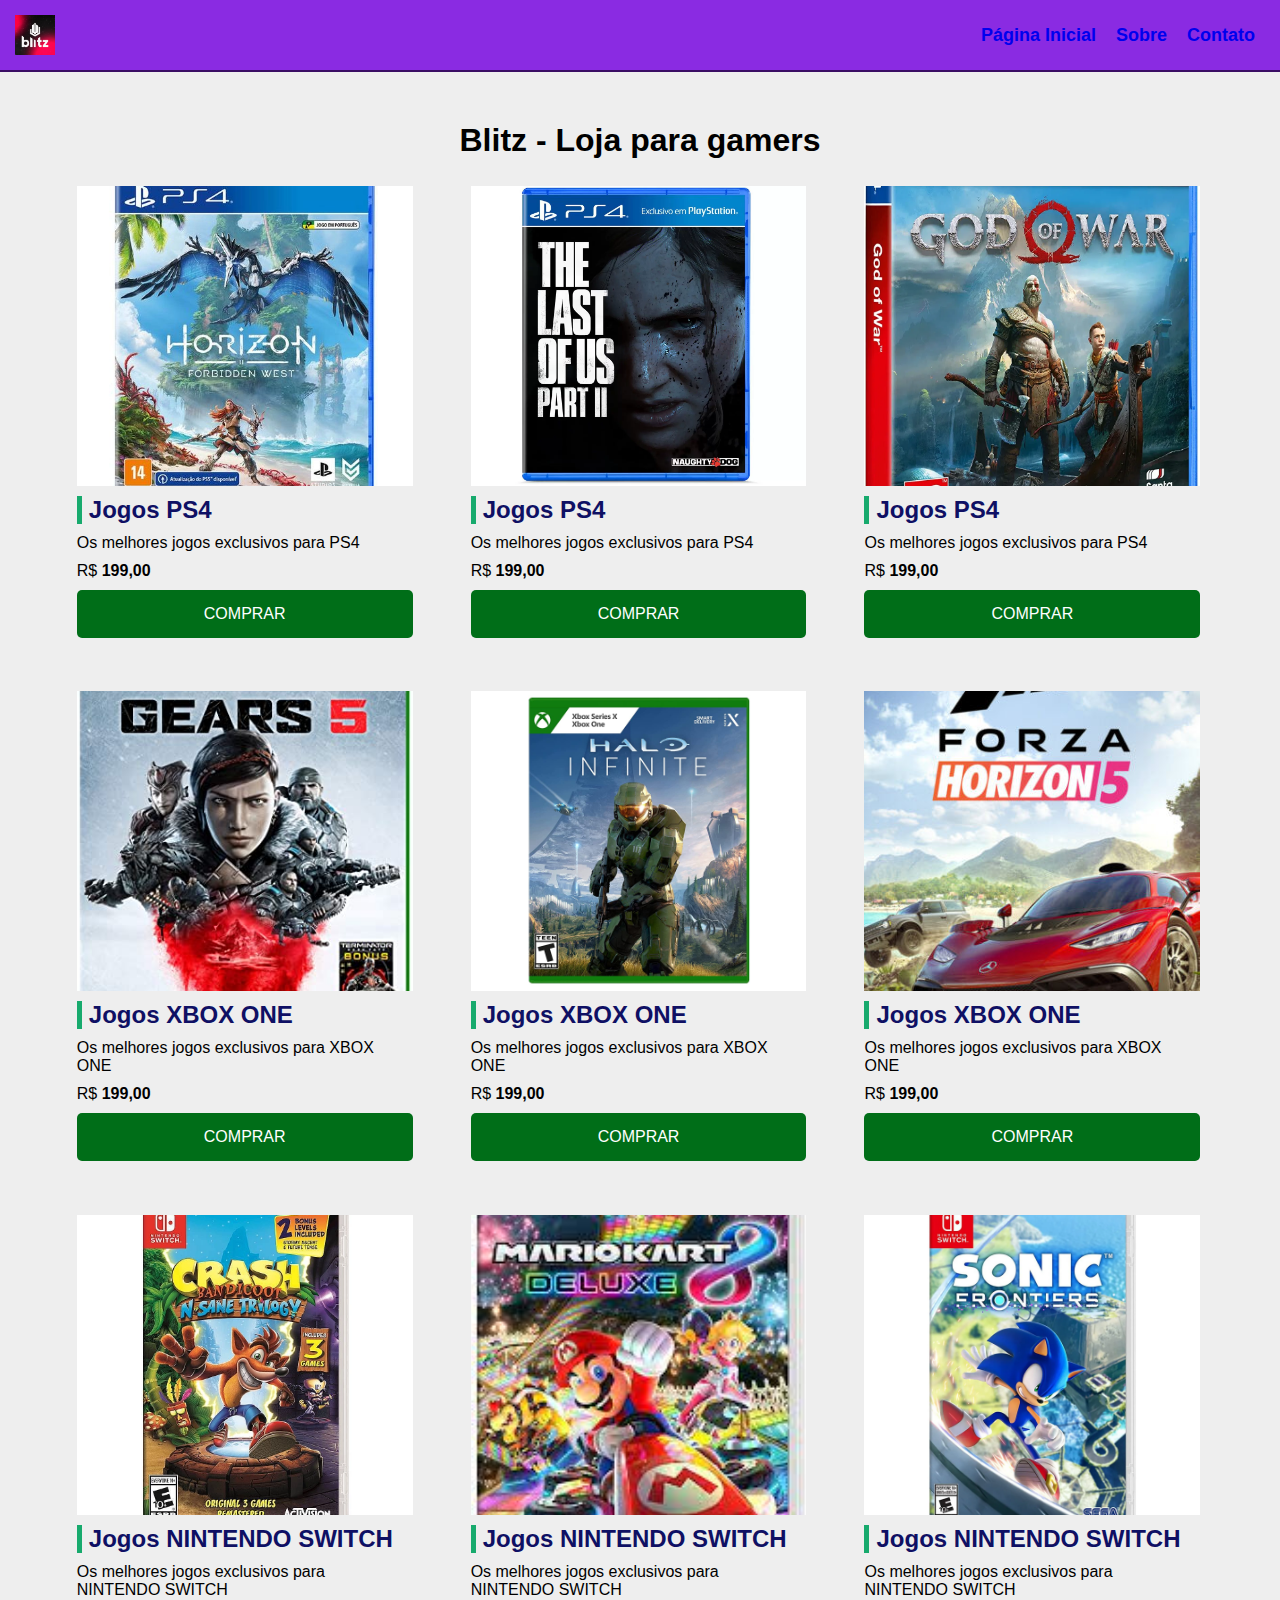
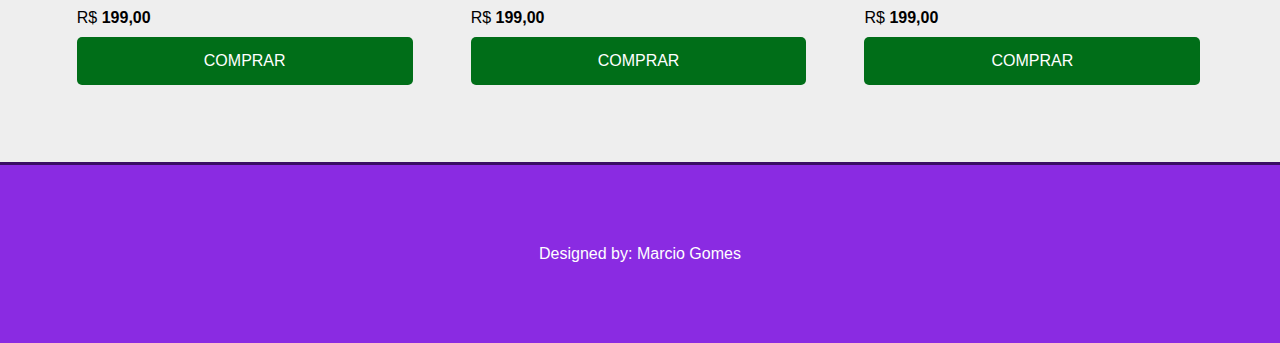
<file: index.html>
<!DOCTYPE html>
<html lang="en">
<head>
    <meta charset="UTF-8">
    <meta http-equiv="X-UA-Compatible" content="IE=edge">
    <meta name="viewport" content="width=device-width, initial-scale=1.0">
    <!--Título-->
    <title>Blitz</title>
    <!--CSS-->
<link rel="stylesheet" href="style.css">

</head>

<body>
    <!--Cabeçalho-->
    <header>
        <img class="logo-imagem" src="./imagens/logo.jpg" height="40px" width="40px">
        <ul>
            <li><a href="index.html" class="home">Página Inicial</a></li>
            <li><a href="sobre.html" class="sobre">Sobre</a></li>
            <li> <a href="contato.html" class="contato">Contato</a></li>
        </ul>
        </header>
        <!--Grade-->
        <main class="container">
        <h1>Blitz - Loja para gamers</h1>
        <section class="products-container">
            <div class="card">
                <div class="product-image" id="img1"></div>
                <h3>Jogos PS4</h3>
                <p>Os melhores jogos exclusivos para PS4</p>
                <p>R$
                    <span class="bold">199,00</span>
                </p>
                <a href="carrinho.html" class="btn">Comprar</a>
            </div>
            <div class="card">
                <div class="product-image" id="img2"></div>
                <h3>Jogos PS4</h3>
                <p>Os melhores jogos exclusivos para PS4</p>
                <p>R$
                    <span class="bold">199,00</span>
                </p>
                <a href="carrinho.html" class="btn">Comprar</a>
            </div>
            <div class="card">
                <div class="product-image" id="img3"></div>
                <h3>Jogos PS4</h3>
                <p>Os melhores jogos exclusivos para PS4</p>
                <p>R$
                    <span class="bold">199,00</span>
                </p>
                <a href="carrinho.html" class="btn">Comprar</a>
            </div>
            <div class="card">
                <div class="product-image" id="img4"></div>
                <h3>Jogos XBOX ONE</h3>
                <p>Os melhores jogos exclusivos para XBOX ONE</p>
                <p>R$
                    <span class="bold">199,00</span>
                </p>
                <a href="carrinho.html" class="btn">Comprar</a>
            </div>
            <div class="card">
                <div class="product-image" id="img5"></div>
                <h3>Jogos XBOX ONE</h3>
                <p>Os melhores jogos exclusivos para XBOX ONE</p>
                <p>R$
                    <span class="bold">199,00</span>
                </p>
                <a href="carrinho.html" class="btn">Comprar</a>
            </div>
            <div class="card">
                <div class="product-image" id="img6"></div>
                <h3>Jogos XBOX ONE</h3>
                <p>Os melhores jogos exclusivos para XBOX ONE</p>
                <p>R$
                    <span class="bold">199,00</span>
                </p>
                <a href="carrinho.html" class="btn">Comprar</a>
            </div>
            <div class="card">
                <div class="product-image" id="img7"></div>
                <h3>Jogos NINTENDO SWITCH</h3>
                <p>Os melhores jogos exclusivos para NINTENDO SWITCH</p>
                <p>R$
                    <span class="bold">199,00</span>
                </p>
                <a href="carrinho.html" class="btn">Comprar</a>
            </div>
            <div class="card">
                <div class="product-image" id="img8"></div>
                <h3>Jogos NINTENDO SWITCH</h3>
                <p>Os melhores jogos exclusivos para NINTENDO SWITCH</p>
                <p>R$
                    <span class="bold">199,00</span>
                </p>
                <a href="carrinho.html" class="btn">Comprar</a>
            </div>
            <div class="card">
                <div class="product-image" id="img9"></div>
                <h3>Jogos NINTENDO SWITCH</h3>
                <p>Os melhores jogos exclusivos para NINTENDO SWITCH</p>
                <p>R$
                    <span class="bold">199,00</span>
                </p>
                <a href="carrinho.html" class="btn">Comprar</a>
            </div>
        </section>
    </main>
    <!--Rodapé-->
    <footer>
        <p>Designed by: Marcio Gomes</p>
    </footer>

</body>
</html>
</file>
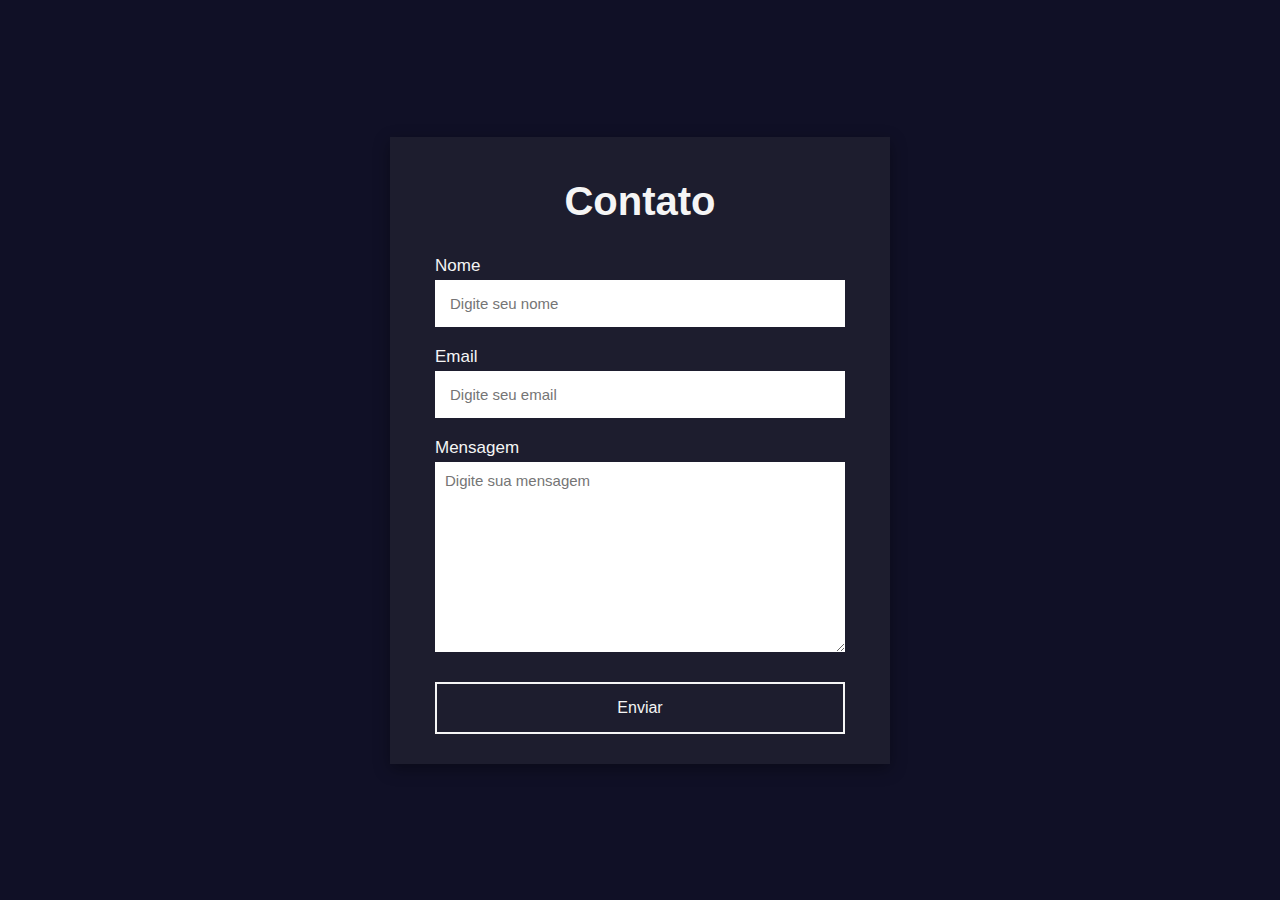
<file: contato.html>
<!DOCTYPE html>
<html lang="en">
<head>
    <meta charset="UTF-8">
    <meta http-equiv="X-UA-Compatible" content="IE=edge">
    <meta name="viewport" content="width=device-width, initial-scale=1.0">
    <link rel="stylesheet" href="./contato.css">
    <title>Formulário</title>
</head>
<body>
    <section>
        <h2>Contato</h2>
        <form action="https://api.staticforms.xyz/submit" method="post">
            <label>Nome</label>
            <input type="text" name="name" placeholder="Digite seu nome" required>
            <label>Email</label>
            <input type="email" name="email" placeholder="Digite seu email" required>
            <label>Mensagem</label>
            <textarea name="message" cols="30" rows="10" placeholder="Digite sua mensagem" required></textarea>
            <button type="submit">Enviar</button>
            <input type="hidden" name="accessKey" value="055b5ae5-6e31-4e1c-96b5-9bc32f72e517">
            <input type="hidden" name="redirectTo" value="http://127.0.0.1:5500/obrigado.html">
        </form>
    </section>
</body>
</html>
</file>
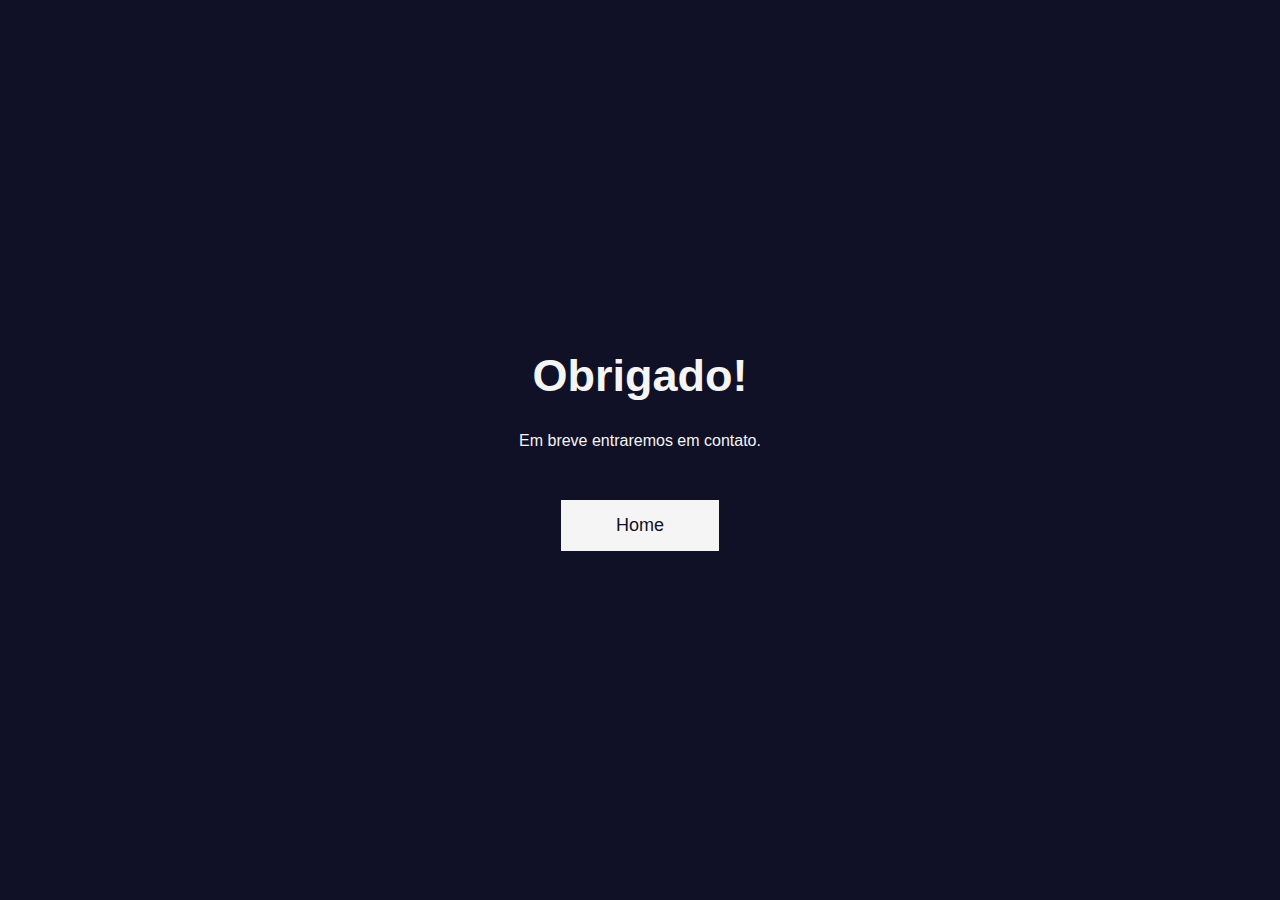
<file: obrigado.html>
<!DOCTYPE html>
<html lang="en">
<head>
    <meta charset="UTF-8">
    <meta http-equiv="X-UA-Compatible" content="IE=edge">
    <meta name="viewport" content="width=device-width, initial-scale=1.0">
    <link rel="stylesheet" href="contato.css">
    <title>Obrigado</title>
</head>
<body class="main">
    <h1 class="text">Obrigado!</h1>
    <p class="paragrafo">Em breve entraremos em contato.</p>
    <a href="index.html" class="btn">Home</a>
</body>
</html>
</file>
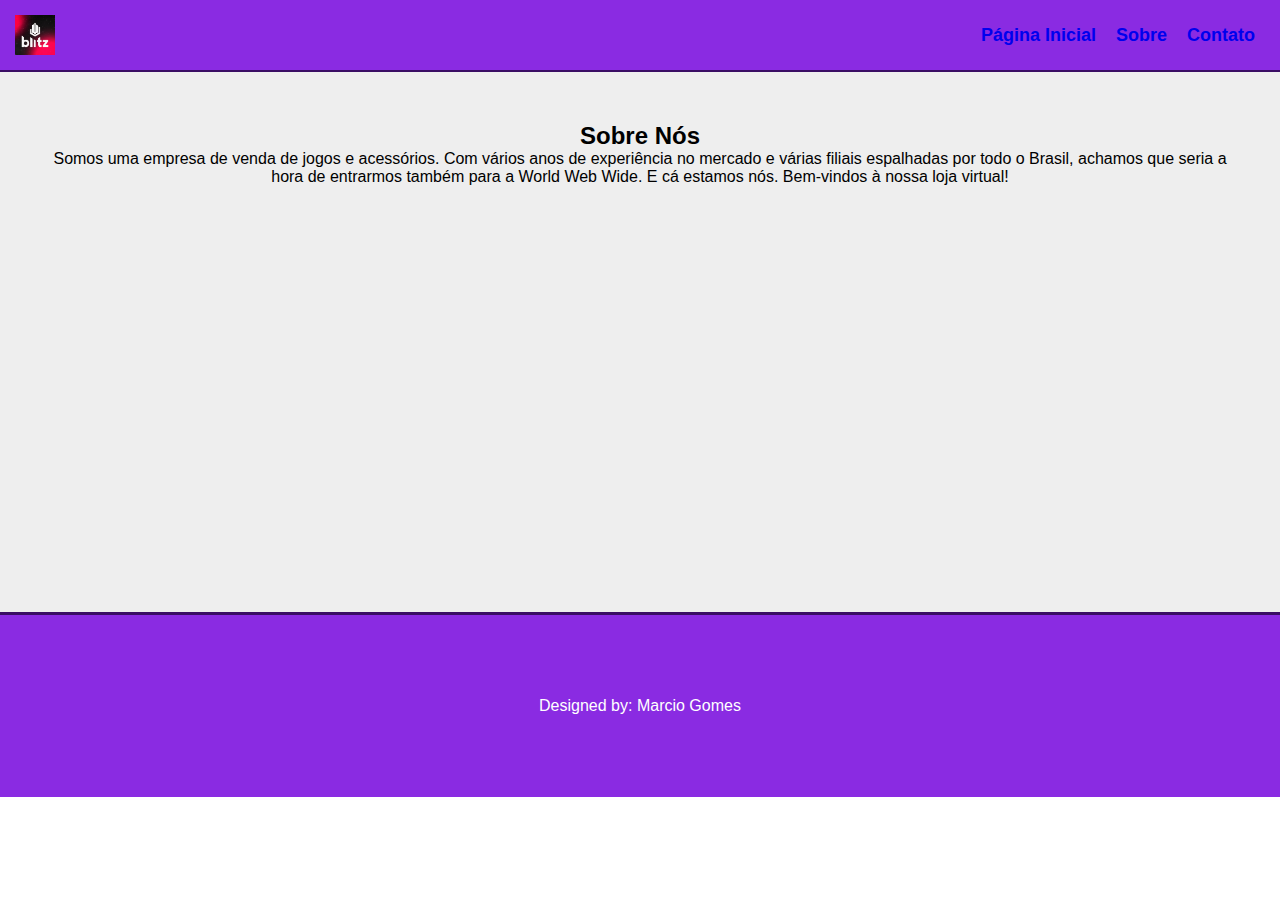
<file: sobre.html>
<!DOCTYPE html>
<html lang="en">
<head>
    <meta charset="UTF-8">
    <meta http-equiv="X-UA-Compatible" content="IE=edge">
    <meta name="viewport" content="width=device-width, initial-scale=1.0">
    <link rel="stylesheet" href="./sobre.css">
    <title>Sobre</title>
</head>
<body>
    <header>
        <img class="logo-imagem" src="./imagens/logo.jpg" height="40px" width="40px">
        <ul>
            <li><a href="index.html" class="home">Página Inicial</a></li>
            <li><a href="sobre.html" class="sobre">Sobre</a></li>
            <li> <a href="contato.html" class="contato">Contato</a></li>
        </ul>
            
            
           
        </header>
    <div class="container">
        <h2>Sobre Nós</h2>
        <form action="" method="post">
            <label>Somos uma empresa de venda de jogos e acessórios. 
                Com vários anos de experiência no mercado e várias filiais espalhadas por todo o Brasil,
                achamos que seria a hora de entrarmos também para a World Web Wide.
                E cá estamos nós. Bem-vindos à nossa loja virtual!
            </label>    
        </form>
    </div>
    <footer>
        <p>Designed by: Marcio Gomes</p>
    </footer>
</body>
</html>
</file>
<file: style.css>
* {
    padding: 0;
    margin: 0;
    box-sizing: border-box;
    font-family: Helvetica;

}

/* Cabeçalho */
header {
    background-color: blueviolet;
    color: aliceblue;
    padding: 15px;
    text-align: center;
    border-bottom: 2px solid rgb(58, 13, 100);
    display: flex;
    justify-content: space-between;
    align-items: center;
}


header ul {
    list-style: none;
    display: flex;
    flex-direction: row;
    justify-content: center;
}
header li {
   margin: 0 10px;
}
header li a {
    text-decoration: none;
    font-size: 18px;
    font-weight: 700;
}
header li a:hover {
    color: #f1f1f1;
    transition: color 0.4s;
}

/* Grade */
.container {
    background-color: #eee;
    min-height: 60vh;
    padding: 50px;
}
.container h1 {
    text-align: center;
}

.products-container {
    max-width: 1200px;
    margin: 0 auto;
}
.card {
    width: 31%;
    display: inline-block;
    margin: 1% 1%;
    padding: 15px;
}
.product-image {
    height: 300px;
    width: 100%;
    margin-bottom: 10px;
    background-position: center;
    background-size: cover;
}
#img1 {
    background-image: url('./imagens/zero.png');
}
#img2 {
    background-image: url(./imagens/tlou2.png);
}
#img3 {
    background-image: url(./imagens/gow.png);
}
#img4 {
    background-image: url(./imagens/gears.png);
}
#img5 {
    background-image: url(./imagens/halo.png);
}
#img6 {
    background-image: url(./imagens/horizon.png);
}
#img7 {
    background-image: url(./imagens/crash.png);
}
#img8 {
    background-image: url(./imagens/mario.png);
}
#img9 {
    background-image: url(./imagens/sonic.png);
}

/* Rodapé */
footer {
    background-color: blueviolet;
    color: #fff;
    border-top: 3px solid rgb(58, 13, 100);
    text-align: center;
    padding: 80px;
}
h3 {
    margin-bottom: 10px;
    color: #0f1064;
    border-left: 5px solid #17aa6d;
    padding-left: 7px;
    font-size: 24px;
}
.card p {
    margin-bottom: 10px;
}
.bold {
    font-weight: bold;
}
.btn
{
    display: block;
    width: 100%;
    text-align: center;
    text-transform: uppercase;
    text-decoration: none;
    background-color: #006e18;
    color: #fff;
    padding: 15px;
    border-radius: 5px;
}
.btn:hover {
    background-color: #17aa6d;
}
</file>
<file: contato.css>
* {
    padding: 0;
    margin: 0;
    box-sizing: border-box;
    font-family: Helvetica;
}
body{
    display: flex;
    align-items: center;
    justify-content: center;
    min-height: 100vh;
    background: #101026;
}
section{
    display: flex;
    align-items: center;
    justify-content: center;
    flex-direction: column;
    padding: 10px 45px;
    background: #1d1d2e;
    width: 500px;
    box-shadow: rgba(0, 0, 0, 0.35) 0px 5px 15px;
}
section h2{
    color: #f5f5f5;
    font-size: 2.5rem;
    margin: 2rem;
}
section form{
    display: flex;
    flex-direction: column;
    width: 100%;
}
form label{
    color: #f5f5f5;
    font-size: 17px;
    margin-bottom: 4px;
}
form input{
    padding: 15px;
    outline: none;
    border: 0;
    margin-bottom: 20px;
    font-size: 15px;
    transition: all 0.5s;
}
form textarea{
    padding: 10px;
    outline: none;
    border: 0;
    font-size: 15px;
    margin-bottom: 30px;
    transition: all 0.5s;
}
form button{
    padding: 15px;
    cursor: pointer;
    font-size: 16px;
    background: transparent;
    border: 2px solid #f5f5f5;
    color: #f5f5f5;
    transition: all 1s;
    margin-bottom: 20px;
}
form button:hover{
    background: #f5f5f5;
    color: #101026;
    border-radius: 16px;
}
h2{
    text-align: center;
}
/* Cabeçalho */
header {
    background-color: blueviolet;
    color: aliceblue;
    padding: 15px;
    text-align: center;
    border-bottom: 2px solid rgb(58, 13, 100);
    display: flex;
    justify-content: space-between;
    align-items: center;
}
header ul {
    list-style: none;
    display: flex;
    flex-direction: row;
    justify-content: center;
}
header li {
   margin: 0 10px;
}
header li a {
    text-decoration: none;
    font-size: 18px;
    font-weight: 700;
}
header li a:hover {
    color: #f1f1f1;
    transition: color 0.4s;
}
/* Rodapé */
footer {
    background-color: blueviolet;
    color: #fff;
    border-top: 3px solid rgb(58, 13, 100);
    text-align: center;
    padding: 80px;
}
/* Página Obrigado*/

.main{
    display: flex;
    align-items: center;
    justify-content: center;
    min-height: 100vh;
    background: #101026;
    flex-direction: column;
}
.text{
    font-size: 45px;
    color: #f5f5f5;
    margin-bottom: 30px;
}
.paragrafo{
    color: #f5f5f5;
    margin-bottom: 50px;
}
.btn{
    padding: 15px 55px;
    background: #f5f5f5;
    text-decoration: none;
    color: #101026;
    font-size: 18px;
    transition: all 0.5s;
}
</file>
<file: sobre.css>
* {
    padding: 0;
    margin: 0;
    box-sizing: border-box;
    font-family: Helvetica;

}

/* Cabeçalho */
header {
    background-color: blueviolet;
    color: aliceblue;
    padding: 15px;
    text-align: center;
    border-bottom: 2px solid rgb(58, 13, 100);
    display: flex;
    justify-content: space-between;
    align-items: center;
}


header ul {
    list-style: none;
    display: flex;
    flex-direction: row;
    justify-content: center;
}
header li {
   margin: 0 10px;
}
header li a {
    text-decoration: none;
    font-size: 18px;
    font-weight: 700;
}
header li a:hover {
    color: #f1f1f1;
    transition: color 0.4s;
}

/* Grade */
.container {
    background-color: #eee;
    min-height: 60vh;
    padding: 50px;
}
.container h1 {
    text-align: center;
}

.products-container {
    max-width: 1200px;
    margin: 0 auto;
}
.card {
    width: 31%;
    display: inline-block;
    margin: 1% 1%;
    padding: 15px;
}
.product-image {
    height: 300px;
    width: 100%;
    margin-bottom: 10px;
    background-position: center;
    background-size: cover;
}
#img1 {
    background-image: url('./imagens/zero.png');
}
#img2 {
    background-image: url(./imagens/tlou2.png);
}
#img3 {
    background-image: url(./imagens/gow.png);
}
#img4 {
    background-image: url(./imagens/gears.png);
}
#img5 {
    background-image: url(./imagens/halo.png);
}
#img6 {
    background-image: url(./imagens/horizon.png);
}
#img7 {
    background-image: url(./imagens/crash.png);
}
#img8 {
    background-image: url(./imagens/mario.png);
}
#img9 {
    background-image: url(./imagens/sonic.png);
}

/* Rodapé */
footer {
    background-color: blueviolet;
    color: #fff;
    border-top: 3px solid rgb(58, 13, 100);
    text-align: center;
    padding: 82px;
}
h3 {
    margin-bottom: 10px;
    color: #0f1064;
    border-left: 5px solid #17aa6d;
    padding-left: 7px;
    font-size: 24px;
}
.card p {
    margin-bottom: 10px;
}
.bold {
    font-weight: bold;
}
.btn
{
    display: block;
    width: 100%;
    text-align: center;
    text-transform: uppercase;
    text-decoration: none;
    background-color: #006e18;
    color: #fff;
    padding: 15px;
    border-radius: 5px;
}
.btn:hover {
    background-color: #17aa6d;
}
h2{
    text-align: center;
}
form{
    text-align: center;
}
</file>
